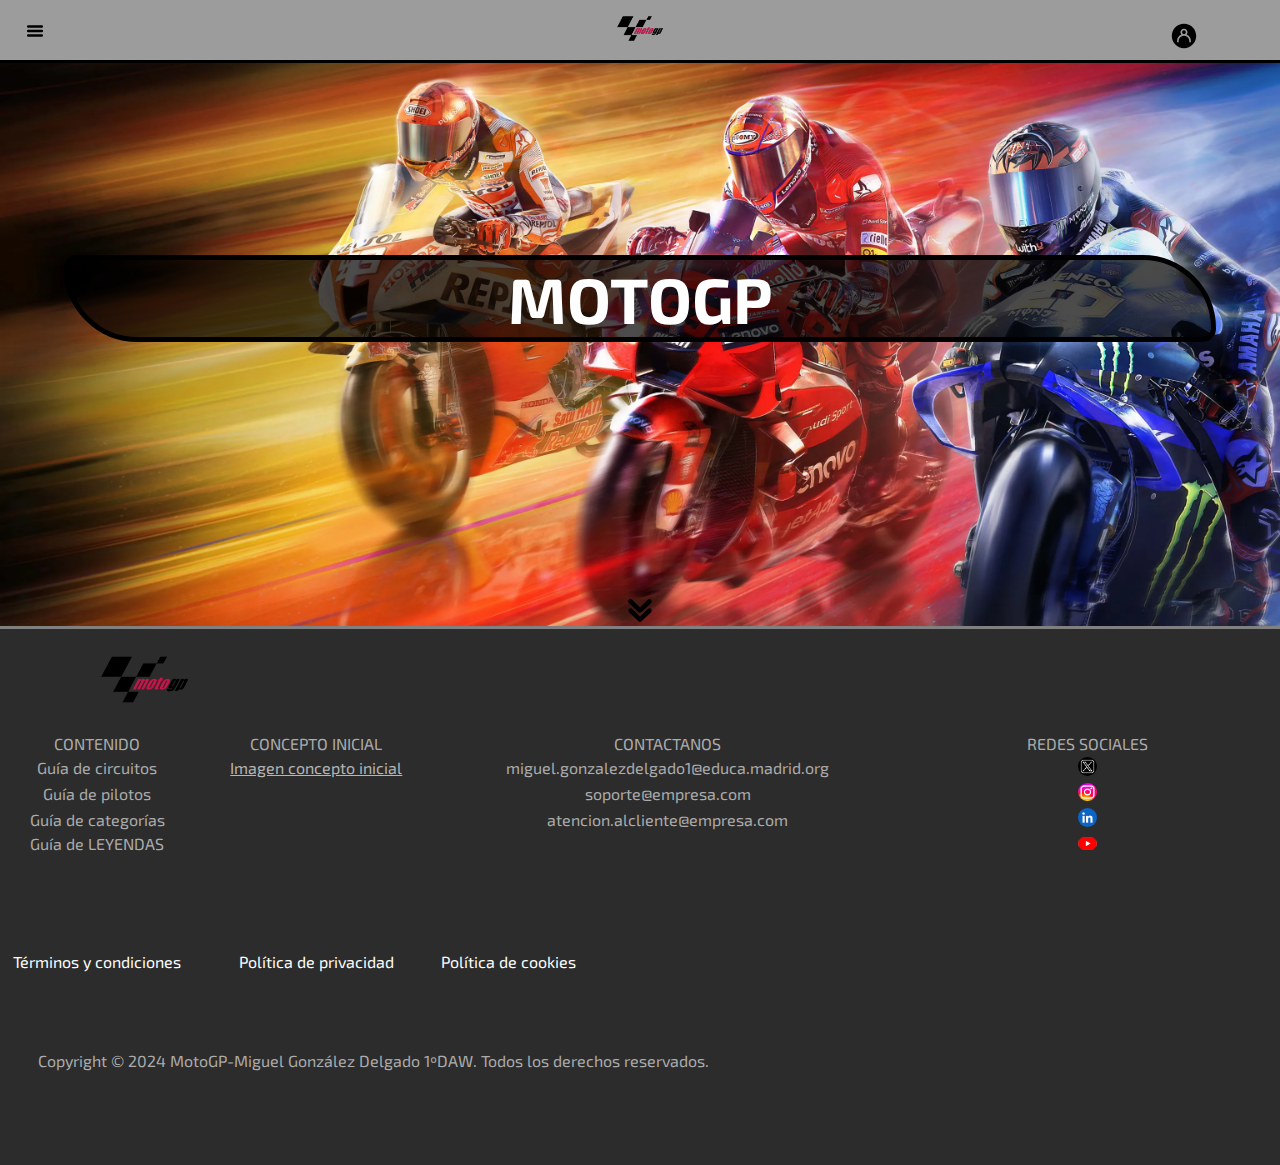
<file: HTML/FirstWeb/index.html>
<!DOCTYPE html>
<html lang="en">

<head>
    <link rel="stylesheet" href="./estilos.css">
    <link rel="shortcut icon" href="./img_practica_final/logoMotoGP.png" type="image/x-icon">
    <meta charset="UTF-8">
    <meta name="viewport" content="width=device-width, initial-scale=1.0">
    <title>MotoGP</title>
</head>

<body class="index_bg">
    <header>
        <table class="img_motogp_formulario">
            <tr>
                <td style="width:10%; align-items: center; margin:10%;">
                    <div class="btn_menu">
                        <span><img src="./img_practica_final/menu.svg" alt="Menú" width="25%"></span>
                        <div class="menu-content">
                            <nav>
                                <table>
                                    <tr>
                                        <td>
                                            <button class="btn_menu-content"><a href="./index.html"
                                                    class="link">Portal</a></button>
                                        </td>
                                    </tr>
                                    <tr>
                                        <td>
                                            <button class="btn_menu-content"><a href="./description.html"
                                                    class="link">Descripción</a></button>
                                        </td>
                                    </tr>
                                </table>
                            </nav>
                        </div>
                    </div>
                </td>
                <td style="width:80%;">
                    <div>
                        <a href="./index.html">
                            <img src="./img_practica_final/logoMotoGP.png" alt="MotoGP.com" title="MotoGP" width="5%">
                        </a>
                    </div>
                </td>
                <td style="width:10%; align-items: center; margin:10%;">
                    <div class="btn_menu">
                        <span><img src="./img_practica_final/usuarioIcon.svg" alt="Menú" width="40%"></span>
                        <div class="menu-content">
                            <nav>
                                <table>
                                    <tr>
                                        <td>
                                            <button class="btn_menu-content"><a href="./log_in.html" class="link">Log
                                                    in</a></button>
                                        </td>
                                    </tr>
                                    <tr>
                                        <td>
                                            <button class="btn_menu-content"><a href="./register.html"
                                                    class="link">Register</a></button>
                                        </td>
                                    </tr>
                                    <tr>
                                        <td>
                                            <button class="btn_menu-content"><a href="./Log Out.html" class="link">Log
                                                    Out</a></button>
                                        </td>
                                    </tr>
                                </table>
                            </nav>
                        </div>
                </td>
            </tr>
        </table>
    </header>
    <main>
        <section>
            <div class="index_title">
                <strong>MOTOGP</strong>
            </div>
            <div class="scroll_down">
                <img src="./img_practica_final/flecha.svg" alt="Scroll down" style="width: 2%;">
            </div>
        </section>
    </main>
    <footer>
        <table style="width: 100%;">
            <tr>
                <td style="width: 15%; text-align:right;">
                    <img src="./img_practica_final/logoMotoGP.png" alt="MotoGP logo" style="width: 50%;">
                </td>
            </tr>
            <tr>
                <td>CONTENIDO</td>
                <td>CONCEPTO INICIAL</td>
                <td>CONTACTANOS</td>
                <td>REDES SOCIALES</td>
            </tr>
            <tr>
                <td>Guía de circuitos</td>
                <td><a href="./img_practica_final/Prueba 1ª Evaluación.png" style="color: rgb(182, 182, 182);">Imagen
                        concepto inicial</a>
                </td>
                <td>miguel.gonzalezdelgado1@educa.madrid.org</td>
                <td><a href="https://x.com/home"><img src="./img_practica_final/twitter.png" alt="x.com"
                            style="width: 5%;" title="x.com" class="redes"></a></td>
            </tr>
            <tr>
                <td>
                    Guía de pilotos
                </td>
                <td></td>
                <td>
                    soporte@empresa.com
                </td>
                <td>
                    <a href="https://www.instagram.com"><img src="./img_practica_final/instagram.jpeg" alt="instagram"
                            style="width: 5%;" title="Instagram.com" class="redes"></a>
                </td>
            </tr>
            <tr>
                <td>
                    Guía de categorías
                </td>
                <td></td>
                <td>
                    atencion.alcliente@empresa.com
                </td>
                <td>
                    <a href="https://www.linkedin.com"><img src="./img_practica_final/linkedin.png" alt="linkedin"
                            style="width: 5%;" title="linkedin.com" class="redes"></a>
                </td>
            </tr>
            <tr>
                <td>
                    Guía de LEYENDAS
                </td>
                <td></td>
                <td></td>
                <td>
                    <a href="https://www.youtube.com"><img src="./img_practica_final/youtube.png" alt="YouTube"
                            style="width: 5%;" title="YouTube.com" class="redes"></a>
                </td>
            </tr>
            <tr>
                <td>
                    <br><br><br><br><br>
                    <a href="" class="link">Términos y condiciones</a>
                    <br>

                </td>
                <td>
                    <br><br><br><br><br>
                    <a href="" class="link">Política de privacidad</a>
                </td>
                <td style="text-align: left;">
                    <br><br><br><br><br>
                    <a href="" class="link">Política de cookies</a>
                </td>
            </tr>
        </table>
        <br><br>
        <p style="text-align: left; margin: 3%;">Copyright © 2024 MotoGP-Miguel González Delgado 1ºDAW. Todos los
            derechos reservados.</p>
        <br><br><br>
    </footer>
</body>

</html>
</file>
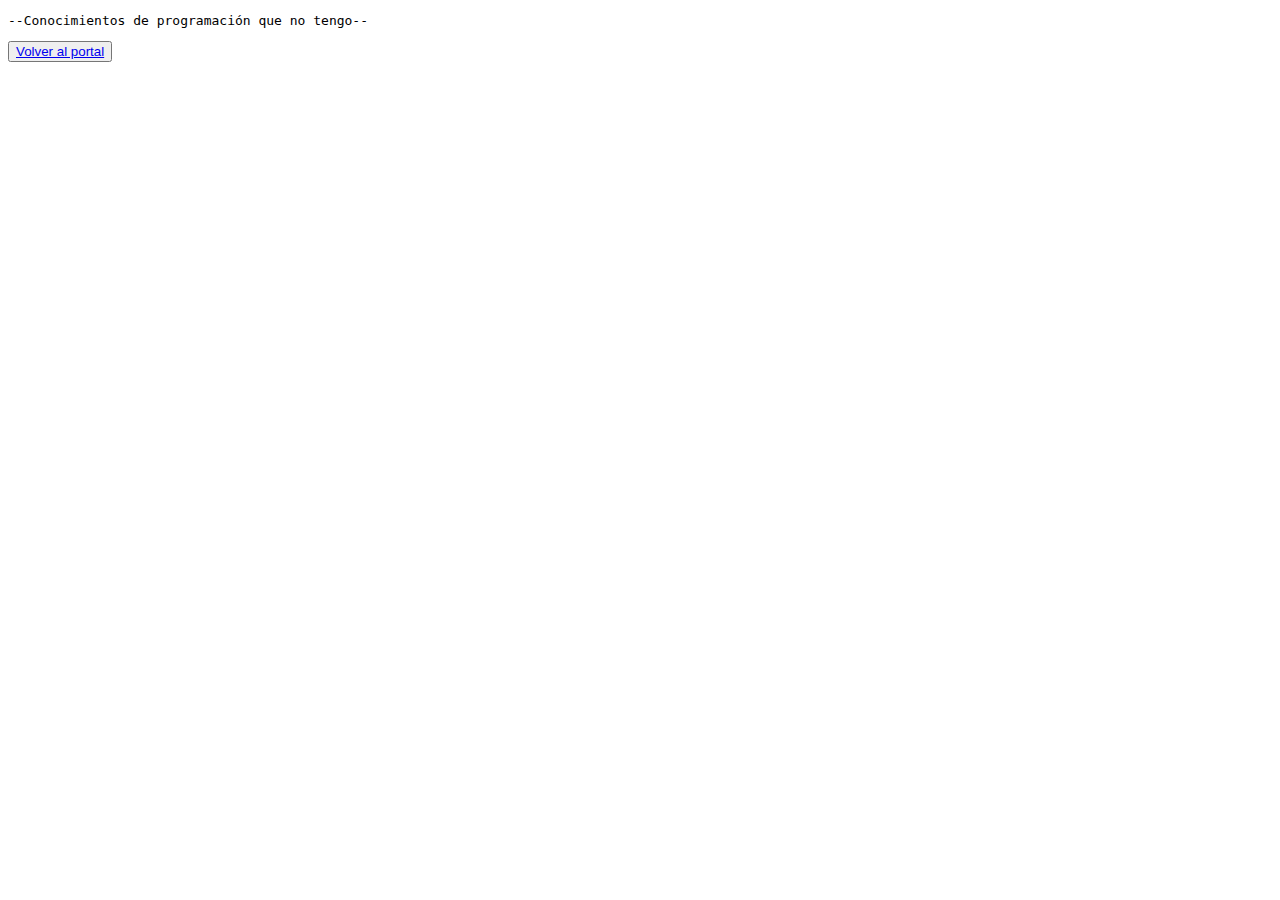
<file: HTML/FirstWeb/Log Out.html>
<!DOCTYPE html>
<html lang="en">

<head>
    <link rel="shortcut icon" href="./img_practica_final/logoMotoGP.png" type="image/x-icon">
    <meta charset="UTF-8">
    <meta name="viewport" content="width=device-width, initial-scale=1.0">
    <title>Log Out</title>
</head>

<body>
    <pre>--Conocimientos de programación que no tengo--</pre>
    <button><a href="./index.html">Volver al portal</a></button>
</body>

</html>
</file>
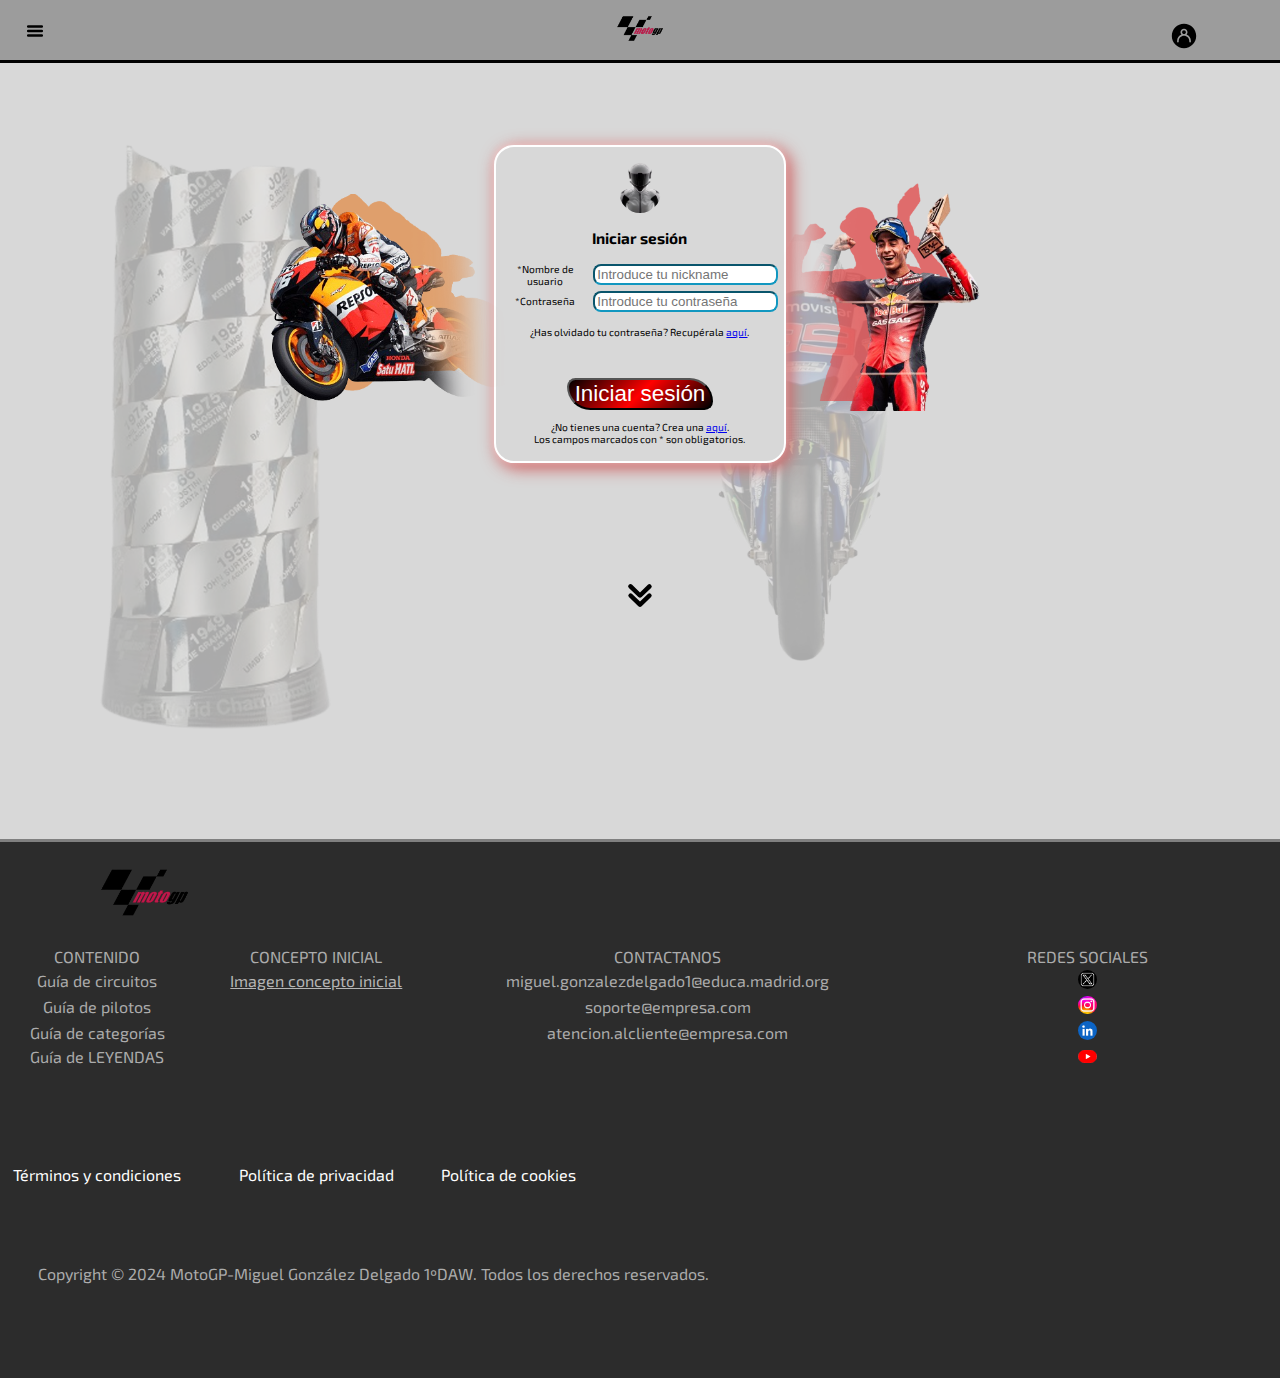
<file: HTML/FirstWeb/log_in.html>
<!DOCTYPE html>
<html lang="es">

<head>
    <link rel="stylesheet" href="./estilos.css">
    <link rel="shortcut icon" href="./img_practica_final/logoMotoGP.png" type="image/x-icon">
    <meta charset="UTF-8">
    <meta name="viewport" content="width=device-width, initial-scale=1.0">
    <title>MotoGP</title>
</head>

<body class="form_bg">
    <header>
        <table class="img_motogp_formulario">
            <tr>
                <td style="width:10%; align-items: center; margin:10%;">
                    <div class="btn_menu">
                        <span><img src="./img_practica_final/menu.svg" alt="Menú" width="25%"></span>
                        <div class="menu-content">
                            <nav>
                                <table>
                                    <tr>
                                        <td>
                                            <button class="btn_menu-content"><a href="./index.html"
                                                    class="link">Portal</a></button>
                                        </td>
                                    </tr>
                                    <tr>
                                        <td>
                                            <button class="btn_menu-content"><a href="./description.html"
                                                    class="link">Descripción</a></button>
                                        </td>
                                    </tr>
                                </table>
                            </nav>
                        </div>
                    </div>
                </td>
                <td style="width:80%;">
                    <div>
                        <a href="./index.html">
                            <img src="./img_practica_final/logoMotoGP.png" alt="MotoGP.com" title="MotoGP" width="5%">
                        </a>
                    </div>
                </td>
                <td style="width:10%; align-items: center; margin:10%;">
                    <div class="btn_menu">
                        <span><img src="./img_practica_final/usuarioIcon.svg" alt="Menú" width="40%"></span>
                        <div class="menu-content">
                            <nav>
                                <table>
                                    <tr>
                                        <td>
                                            <button class="btn_menu-content"><a href="./log_in.html" class="link">Log
                                                    in</a></button>
                                        </td>
                                    </tr>
                                    <tr>
                                        <td>
                                            <button class="btn_menu-content"><a href="./register.html"
                                                    class="link">Register</a></button>
                                        </td>
                                    </tr>
                                    <tr>
                                        <td>
                                            <button class="btn_menu-content"><a href="./Log Out.html" class="link">Log
                                                    Out</a></button>
                                        </td>
                                    </tr>
                                </table>
                            </nav>
                        </div>
                </td>
            </tr>
        </table>
    </header>
    <table style="width: 100%;">
        <tr>
            <td style="width: 100%;" colspan="2">
                <main>
                    <section>
                        <br><br><br><br>
                        <table class="tabla_register_imgs" style="width: 70%;">
                            <td style="text-align: right; width:33%;">
                                <img src="./img_practica_final/loginFotoIzquierda.png" alt="pedrosa_adorno"
                                    style="width: 70%; filter: drop-shadow(30px -10px #e2883eb3); margin:5%;"
                                    class="sombra_imgs">
                            </td>
                            <td style="width:33%;">
                                <table class="tabla_login">
                                    <td>
                                        <form action="archivo.php" method="post">
                                            <img src="./img_practica_final/fotoPerfil.png" alt="perfil"
                                                class="img_perfil">
                                            <div class="registro">
                                                <h2>Iniciar sesión</h2>
                                                <table style="margin: auto;">
                                                    <tr>
                                                        <td>
                                                            <label for="usu">*Nombre de usuario</label>
                                                        </td>
                                                        <td>
                                                            <input type="text" name="reg" id="usu"
                                                                placeholder="Introduce tu nickname" required
                                                                class="text_inputs">
                                                        </td>
                                                    </tr>
                                                    <tr>
                                                        <td>
                                                            <label for="contraseña">*Contraseña</label>
                                                        </td>
                                                        <td>
                                                            <input type="password" name="reg" id="contraseña"
                                                                placeholder="Introduce tu contraseña" required
                                                                class="text_inputs" minlength="6">
                                                        </td>
                                                    </tr>
                                                    <tr>
                                                        <td colspan="2">
                                                            <p>¿Has olvidado tu contraseña? Recupérala <a href="./Log Out.html">aquí</a>.</p>
                                                        </td>
                                                    </tr>
                                                </table>
                                                <br>
                                                <table style="margin: auto;">
                                                    <tr>
                                                        <td colspan="4">
                                                            <br>
                                                            <input type="submit" value="Iniciar sesión">
                                                            <p>¿No tienes una cuenta? Crea una <a
                                                                    href="./register.html">aquí</a>.
                                                                <br>
                                                                Los campos marcados con * son obligatorios.
                                                            </p>
                                                        </td>
                                                    </tr>
                                                </table>
                                            </div>
                                        </form>
                                    </td>
                                </table>
                            </td>
                            <td style="text-align: left; width:33%;">
                                <img src="./img_practica_final/loginFotoDerecha.png" alt="acosta_adorno"
                                    style="width: 60%; filter: drop-shadow(-30px -10px #e23e3eb3); margin:5%;">
                            </td>
                        </table>
                    </section>
                </main>
            </td>
        </tr>
    </table>
    <br><br><br><br><br><br>
    <div class="scroll_down">
        <img src="./img_practica_final/flecha.svg" alt="Scroll down" style="width: 2%;">
    </div>
    <br><br><br><br><br><br><br><br><br><br><br><br>
    <footer>
        <table style="width: 100%;">
            <tr>
                <td style="width: 15%; text-align:right;">
                    <img src="./img_practica_final/logoMotoGP.png" alt="MotoGP logo" style="width: 50%;">
                </td>
            </tr>
            <tr>
                <td>CONTENIDO</td>
                <td>CONCEPTO INICIAL</td>
                <td>CONTACTANOS</td>
                <td>REDES SOCIALES</td>
            </tr>
            <tr>
                <td>Guía de circuitos</td>
                <td><a href="./img_practica_final/Prueba 1ª Evaluación.png" style="color: rgb(182, 182, 182);">Imagen
                        concepto inicial</a>
                </td>
                <td>miguel.gonzalezdelgado1@educa.madrid.org</td>
                <td><a href="https://x.com/home"><img src="./img_practica_final/twitter.png" alt="x.com"
                            style="width: 5%;" title="x.com" class="redes"></a></td>
            </tr>
            <tr>
                <td>
                    Guía de pilotos
                </td>
                <td></td>
                <td>
                    soporte@empresa.com
                </td>
                <td>
                    <a href="https://www.instagram.com"><img src="./img_practica_final/instagram.jpeg" alt="instagram"
                            style="width: 5%;" title="Instagram.com" class="redes"></a>
                </td>
            </tr>
            <tr>
                <td>
                    Guía de categorías
                </td>
                <td></td>
                <td>
                    atencion.alcliente@empresa.com
                </td>
                <td>
                    <a href="https://www.linkedin.com"><img src="./img_practica_final/linkedin.png" alt="linkedin"
                            style="width: 5%;" title="linkedin.com" class="redes"></a>
                </td>
            </tr>
            <tr>
                <td>
                    Guía de LEYENDAS
                </td>
                <td></td>
                <td></td>
                <td>
                    <a href="https://www.youtube.com"><img src="./img_practica_final/youtube.png" alt="YouTube"
                            style="width: 5%;" title="YouTube.com" class="redes"></a>
                </td>
            </tr>
            <tr>
                <td>
                    <br><br><br><br><br>
                    <a href="" class="link">Términos y condiciones</a>
                    <br>
                    
                </td>
                <td>
                    <br><br><br><br><br>
                    <a href="" class="link">Política de privacidad</a>
                </td>
                <td style="text-align: left;">
                    <br><br><br><br><br>
                    <a href="" class="link">Política de cookies</a>
                </td>
            </tr>
        </table>
        <br><br>
        <p style="text-align: left; margin: 3%;">Copyright © 2024 MotoGP-Miguel González Delgado 1ºDAW. Todos los derechos reservados.</p>
        <br><br><br>
    </footer>
</body>
</html>
</file>
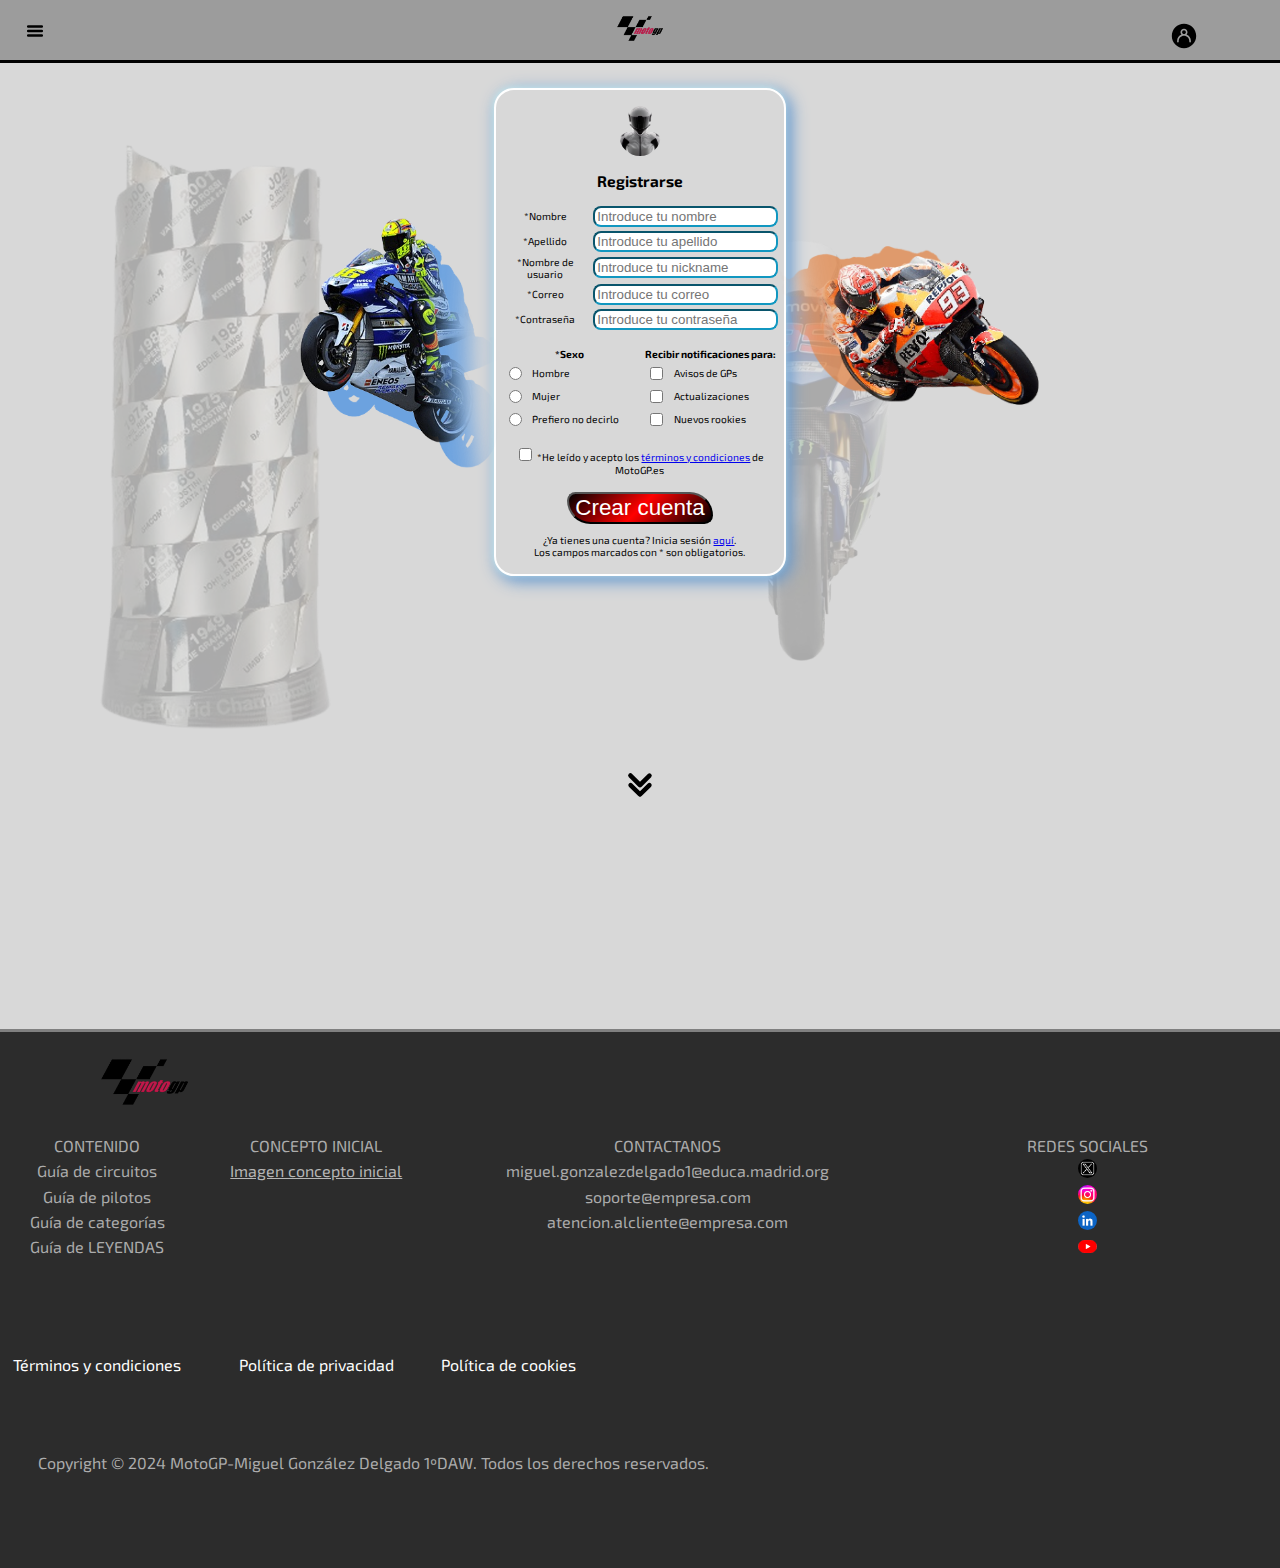
<file: HTML/FirstWeb/register.html>
<!DOCTYPE html>
<html lang="es">

<head>
    <link rel="stylesheet" href="./estilos.css">
    <link rel="shortcut icon" href="./img_practica_final/logoMotoGP.png" type="image/x-icon">
    <meta charset="UTF-8">
    <meta name="viewport" content="width=device-width, initial-scale=1.0">
    <title>MotoGP</title>
</head>

<body class="form_bg">
    <header>
        <table class="img_motogp_formulario">
            <tr>
                <td style="width:10%; align-items: center; margin:10%;">
                    <div class="btn_menu">
                        <span><img src="./img_practica_final/menu.svg" alt="Menú" width="25%"></span>
                        <div class="menu-content">
                            <nav>
                                <table>
                                    <tr>
                                        <td>
                                            <button class="btn_menu-content"><a href="./index.html"
                                                    class="link">Portal</a></button>
                                        </td>
                                    </tr>
                                    <tr>
                                        <td>
                                            <button class="btn_menu-content"><a href="./description.html"
                                                    class="link">Descripción</a></button>
                                        </td>
                                    </tr>
                                </table>
                            </nav>
                        </div>
                    </div>
                </td>
                <td style="width:80%;">
                    <div>
                        <a href="./index.html">
                            <img src="./img_practica_final/logoMotoGP.png" alt="MotoGP.com" title="MotoGP" width="5%">
                        </a>
                    </div>
                </td>
                <td style="width:10%; align-items: center; margin:10%;">
                    <div class="btn_menu">
                        <span><img src="./img_practica_final/usuarioIcon.svg" alt="Menú" width="40%"></span>
                        <div class="menu-content">
                            <nav>
                                <table>
                                    <tr>
                                        <td>
                                            <button class="btn_menu-content"><a href="./log_in.html" class="link">Log
                                                    in</a></button>
                                        </td>
                                    </tr>
                                    <tr>
                                        <td>
                                            <button class="btn_menu-content"><a href="./register.html"
                                                    class="link">Register</a></button>
                                        </td>
                                    </tr>
                                    <tr>
                                        <td>
                                            <button class="btn_menu-content"><a href="./Log Out.html" class="link">Log
                                                    Out</a></button>
                                        </td>
                                    </tr>
                                </table>
                            </nav>
                        </div>
                </td>
            </tr>
        </table>
    </header>
    <table style="width: 100%;">
        <tr>
            <td style="width: 100%;" colspan="2">
                <main>
                    <section>
                        <br>
                        <table class="tabla_register_imgs" style="width: 70%;">
                            <td style="text-align: right; width:33%;">
                                <img src="./img_practica_final/registerFotoIzquierda.png" alt="rossi_adorno"
                                    style="width: 60%; filter: drop-shadow(25px 25px #3e8be2b3); margin:5%;"
                                    class="sombra_imgs">
                            </td>
                            <td style="width:33%;">
                                <table class="tabla_register">
                                    <td>
                                        <form action="archivo.php" method="post">
                                            <img src="./img_practica_final/fotoPerfil.png" alt="perfil"
                                                class="img_perfil">
                                            <div class="registro">
                                                <h2>Registrarse</h2>
                                                <table style="margin: auto;">
                                                    <tr>
                                                        <td>
                                                            <label for="name">*Nombre</label>
                                                        </td>
                                                        <td>
                                                            <input type="text" name="reg" id="name"
                                                                placeholder="Introduce tu nombre" required
                                                                class="text_inputs">
                                                        </td>
                                                    </tr>
                                                    <tr>
                                                        <td>
                                                            <label for="apell">*Apellido</label>
                                                        </td>
                                                        <td>
                                                            <input type="text" name="reg" id="apell"
                                                                placeholder="Introduce tu apellido" required
                                                                class="text_inputs">
                                                        </td>
                                                    </tr>
                                                    <tr>
                                                        <td>
                                                            <label for="usu">*Nombre de usuario</label>
                                                        </td>
                                                        <td>
                                                            <input type="text" name="reg" id="usu"
                                                                placeholder="Introduce tu nickname" required
                                                                class="text_inputs">
                                                        </td>
                                                    </tr>
                                                    <tr>
                                                        <td>
                                                            <label for="correo">*Correo</label>
                                                        </td>
                                                        <td>
                                                            <input type="email" name="reg" id="correo"
                                                                placeholder="Introduce tu correo" required
                                                                class="text_inputs">
                                                        </td>
                                                    </tr>
                                                    <tr>
                                                        <td>
                                                            <label for="contraseña">*Contraseña</label>
                                                        </td>
                                                        <td>
                                                            <input type="password" name="reg" id="contraseña"
                                                                placeholder="Introduce tu contraseña" required
                                                                class="text_inputs" minlength="6">
                                                        </td>
                                                    </tr>
                                                </table>
                                                <br>
                                                <table style="margin: auto;">
                                                    <tr>
                                                        <td colspan="2" style="width: 50%;">
                                                            <label for="sexo"><strong>*Sexo</strong></label>
                                                        </td>
                                                        <td style="width: 50%;" colspan="2">
                                                            <label for="notis"><strong>Recibir notificaciones
                                                                    para:</strong></label>
                                                        </td>
                                                    </tr>
                                                    <tr>
                                                        <td>
                                                            <input type="radio" name="sexo" id="male" required>
                                                        </td>
                                                        <td style="text-align: left;">
                                                            <label for="male">Hombre</label>
                                                        </td>
                                                        <td>
                                                            <input type="checkbox" name="notis" id="gp">
                                                        </td>
                                                        <td style="text-align: left;">
                                                            <label for="gp">Avisos de GPs</label>
                                                        </td>
                                                    </tr>
                                                    <tr>
                                                        <td>
                                                            <input type="radio" name="sexo" id="female" required>
                                                        </td>
                                                        <td style="text-align: left;">
                                                            <label for="female">Mujer</label>
                                                        </td>
                                                        <td>
                                                            <input type="checkbox" name="notis" id="actualiz">
                                                        </td>
                                                        <td style="text-align: left;">
                                                            <label for="actualiz">Actualizaciones</label>
                                                        </td>
                                                    </tr>
                                                    <tr>
                                                        <td>
                                                            <input type="radio" name="sexo" id="none" required>
                                                        </td>
                                                        <td style="text-align: left;">
                                                            <label for="none">Prefiero no decirlo</label>
                                                        </td>
                                                        <td>
                                                            <input type="checkbox" name="notis" id="fichaje">
                                                        </td>
                                                        <td style="text-align: left;">
                                                            <label for="fichaje">Nuevos rookies</label>
                                                        </td>
                                                    </tr>
                                                    <tr>
                                                        <td colspan="4">
                                                            <br>
                                                            <input type="checkbox" name="aceptar" id="terms" required>
                                                            <label for="terms">*He leído y acepto los <a
                                                                    href="./terms.html">términos y
                                                                    condiciones</a> de MotoGP.es</label>
                                                            <br>
                                                        </td>
                                                    </tr>
                                                    <tr>
                                                        <td colspan="4">
                                                            <br>
                                                            <input type="submit" value="Crear cuenta">
                                                            <p>¿Ya tienes una cuenta? Inicia sesión <a
                                                                    href="./log_in.html">aquí</a>.
                                                                <br>
                                                                Los campos marcados con * son obligatorios.
                                                            </p>
                                                        </td>
                                                    </tr>
                                                </table>
                                            </div>
                                        </form>
                                    </td>
                                </table>
                            </td>
                            <td style="text-align: left; width:33%;">
                                <img src="./img_practica_final/registerFotoDerecha.png" alt="marquez_adorno"
                                    style="width: 80%; filter: drop-shadow(-30px -10px #e2803eb3); margin:5%;">
                            </td>
                        </table>
                    </section>
                </main>
            </td>
        </tr>
    </table>
    <br><br><br><br><br><br><br><br><br><br>
    <div class="scroll_down">
        <img src="./img_practica_final/flecha.svg" alt="Scroll down" style="width: 2%;">
    </div>
    <br><br><br><br><br><br><br><br><br><br><br><br>
    <footer>
        <table style="width: 100%;">
            <tr>
                <td style="width: 15%; text-align:right;">
                    <img src="./img_practica_final/logoMotoGP.png" alt="MotoGP logo" style="width: 50%;">
                </td>
            </tr>
            <tr>
                <td>CONTENIDO</td>
                <td>CONCEPTO INICIAL</td>
                <td>CONTACTANOS</td>
                <td>REDES SOCIALES</td>
            </tr>
            <tr>
                <td>Guía de circuitos</td>
                <td><a href="./img_practica_final/Prueba 1ª Evaluación.png" style="color: rgb(182, 182, 182);">Imagen
                        concepto inicial</a>
                </td>
                <td>miguel.gonzalezdelgado1@educa.madrid.org</td>
                <td><a href="https://x.com/home"><img src="./img_practica_final/twitter.png" alt="x.com"
                            style="width: 5%;" title="x.com" class="redes"></a></td>
            </tr>
            <tr>
                <td>
                    Guía de pilotos
                </td>
                <td></td>
                <td>
                    soporte@empresa.com
                </td>
                <td>
                    <a href="https://www.instagram.com"><img src="./img_practica_final/instagram.jpeg" alt="instagram"
                            style="width: 5%;" title="Instagram.com" class="redes"></a>
                </td>
            </tr>
            <tr>
                <td>
                    Guía de categorías
                </td>
                <td></td>
                <td>
                    atencion.alcliente@empresa.com
                </td>
                <td>
                    <a href="https://www.linkedin.com"><img src="./img_practica_final/linkedin.png" alt="linkedin"
                            style="width: 5%;" title="linkedin.com" class="redes"></a>
                </td>
            </tr>
            <tr>
                <td>
                    Guía de LEYENDAS
                </td>
                <td></td>
                <td></td>
                <td>
                    <a href="https://www.youtube.com"><img src="./img_practica_final/youtube.png" alt="YouTube"
                            style="width: 5%;" title="YouTube.com" class="redes"></a>
                </td>
            </tr>
            <tr>
                <td>
                    <br><br><br><br><br>
                    <a href="" class="link">Términos y condiciones</a>
                    <br>
                    
                </td>
                <td>
                    <br><br><br><br><br>
                    <a href="" class="link">Política de privacidad</a>
                </td>
                <td style="text-align: left;">
                    <br><br><br><br><br>
                    <a href="" class="link">Política de cookies</a>
                </td>
            </tr>
        </table>
        <br><br>
        <p style="text-align: left; margin: 3%;">Copyright © 2024 MotoGP-Miguel González Delgado 1ºDAW. Todos los derechos reservados.</p>
        <br><br><br>
    </footer>
</body>

</html>
</file>
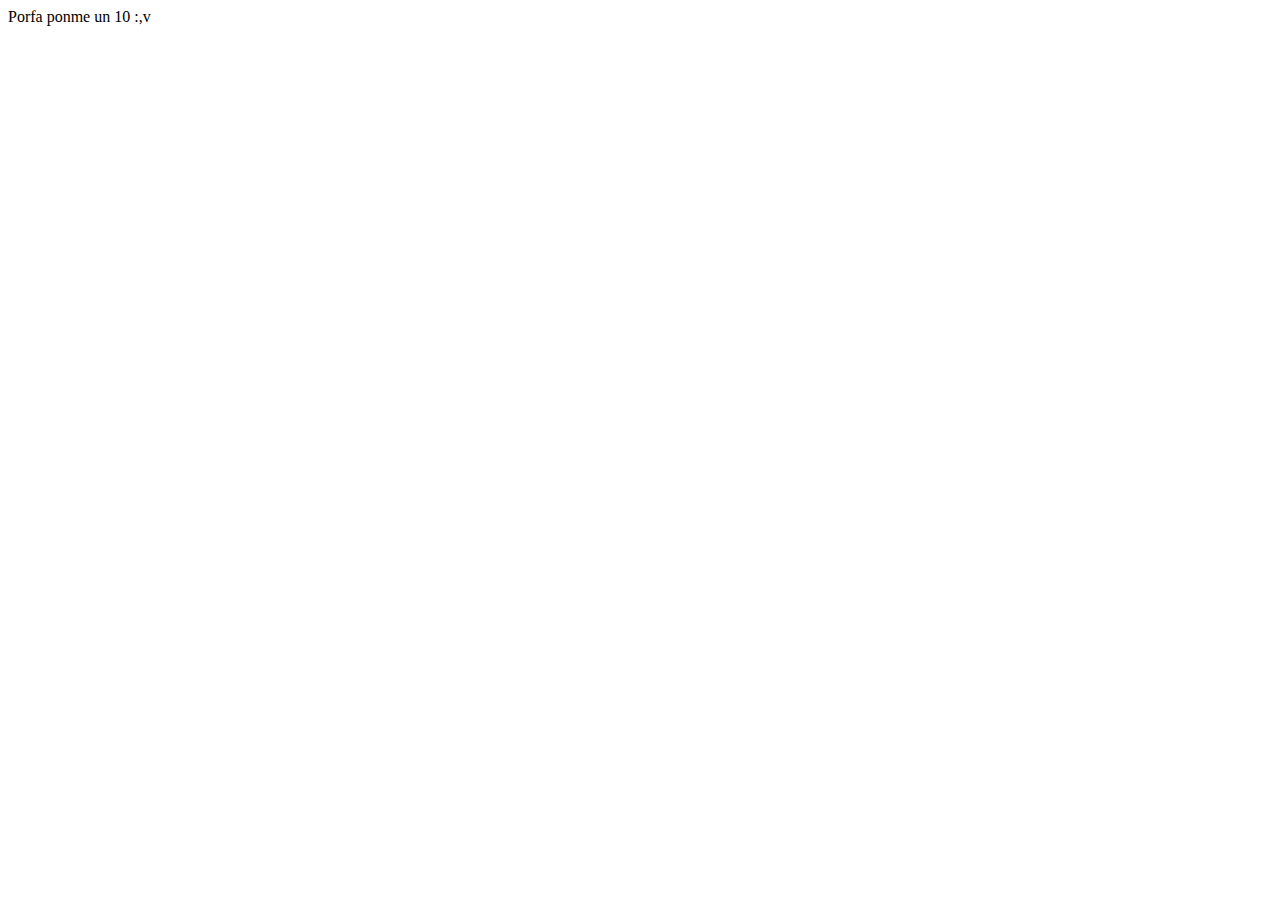
<file: HTML/FirstWeb/terms.html>
<!DOCTYPE html>
<html lang="en">

<head>
    <link rel="shortcut icon" href="./img_practica_final/logoMotoGP.png" type="image/x-icon">
    <meta charset="UTF-8">
    <meta name="viewport" content="width=device-width, initial-scale=1.0">
    <title>Document</title>
</head>

<body>
    Porfa ponme un 10 :,v
</body>

</html>
</file>
<file: HTML/FirstWeb/estilos.css>
@import url('https://fonts.googleapis.com/css2?family=Exo+2:ital,wght@0,100..900;1,100..900&display=swap');

html {
    scroll-behavior: smooth;
}

body {
    font-family: "Exo 2", sans-serif;
    margin: 0%;
}

header {
    border-bottom: solid black;
    background-color: rgb(156, 156, 156);
}

footer {
    text-align: center;
    align-content: center;
    align-items: center;
    color: rgb(172, 172, 172);
    border-top: solid grey;
    background-color: rgb(44, 44, 44);
}

input[type="submit"] {
    background: linear-gradient(135deg, rgb(0, 0, 0), rgb(255, 0, 0), rgb(0, 0, 0));
    color: rgb(255, 255, 255);
    font-size: 1.4rem;
    border-radius: 40px 110px 40px 110px;
}

nav:hover {
    position: absolute;
}

.tabla_footer {
    text-align: center;
    align-content: center;
    align-items: center;
}

/* FORMULARIOS */

.img_motogp_formulario {
    align-items: center;
    justify-content: center;
    text-align: center;
    width: 100%;
    height: 5%;
}

.img_perfil {
    border-radius: 5rem;
    width: 15%;
}

.registro {
    text-align: center;
    font-size: 0.8vw;
}

.tabla_register {
    background-color: #d8d8d8;
    align-items: center;
    justify-content: center;
    text-align: center;
    margin: auto;
    border: 2px;
    border-radius: 20px;
    border-style: solid;
    border-color: white;
    box-shadow: -1px -1px 6px 0 rgb(200, 232, 236), 4px 4px 16px 2px rgb(102, 153, 207);
}

.tabla_login {
    background-color: #d8d8d8;
    align-items: center;
    justify-content: center;
    text-align: center;
    margin: auto;
    border: 2px;
    border-radius: 20px;
    border-style: solid;
    border-color: white;
    box-shadow: -1px -1px 6px 0 rgb(236, 200, 200), 4px 4px 16px 2px rgb(207, 102, 102);
}

.form_bg {
    background: #d8d8d8;
    background-color: rgb(216, 216, 216);
    background-image: url(img_practica_final/fondo.png);
    background-size: cover;
    background-attachment: fixed;
}

.tabla_register_imgs {
    align-items: center;
    justify-content: center;
    margin: auto;
    border: 2px;
}

.text_inputs {
    border-radius: 8px;
    border-color: rgb(17, 151, 192);
}

.sombra_imgs {
    display: inline-block;
}

.btn_menu {
    position: absolute;
    margin-top: -0.5%;
    width: 5%;
    border: none;
    background-color: transparent;
}

.btn_menu:hover .btn_menu-content {
    display: block;
    border: none;
    box-shadow: 2px 2px 0 rgb(255, 255, 255);
}

.btn_menu-content {
    background: linear-gradient(135deg, rgb(0, 0, 0), rgb(255, 0, 0), rgb(0, 0, 0));
    border-radius: 40px 110px 40px 110px;
    display: none;
    font-size: 120%;
    min-width: 120%;
}

.btn_menu-content:hover {
    background: linear-gradient(135deg, rgb(0, 0, 0), rgb(143, 196, 0), rgb(0, 0, 0));
}

.link { 
    color: #ffffff;
    text-decoration: none;
}

.link:hover {
    color: rgb(177, 177, 177);
    text-decoration: none;

}

.scroll_down {
    align-items: center;
    justify-content: center;
    text-align: center;
}

.redes {
    border-radius: 12px;
}

/* INDEX */

.index_title {
    color: white;
    font-size: 5vw;
    background-color: rgba(0, 0, 0, 0.7);
    display: flex;
    margin: 5%;
    margin-top: 15%;
    margin-bottom: 20%;
    justify-content: center;
    text-align: center;
    border: 5px solid;
    border-color: black;
    border-radius: 20px 110px 20px 110px;
}

.index_bg {
    background-image: url(./img_practica_final/indexbackground.webp);
    background-size: cover;
    background-attachment: fixed;
}

/* DESCRIPTION */

.desc_bg {
    background: linear-gradient( black, #081836, #071127);
    background-attachment: fixed;
}

.desc_title {
    color: white;
    margin: 10%;
    font-weight: bold;
    font-size: 2.8vw;
    border-bottom: white 3px solid;
    display: flex;
    justify-content: center;
}

.desc_subtitle {
    color: white;
    margin: 5%;
    font-weight: bold;
    font-size: 1.8vw;
    border-bottom: white 1.5px solid;
    display: flex;
    justify-content: center;
}

.desc_grid {
    display: flex;
    justify-content: space-evenly;
}

.desc_tarjeta {
    display: flex;
    flex-direction: column;
    box-shadow: 4px 4px #0c1936;
    border-radius: 10px;
    background-color: #172a52;
    width: 20%;
    height: 40%;
    margin-top: 6%;
    align-items: center;
    filter: grayscale(100);
    transition: 0.5s;
}

.desc_tarjeta_title {
    color: white;
    font-size: 1.3vw;
    font-weight: bold;
}

.desc_img_tarjeta {
    width: 100%;
    object-fit: cover;
    border-radius: 10px;
    filter: grayscale(100);
    transition: 0.5s;
}

.desc_bandera {
    width: 9%;
    margin-left: 4%;
    border-radius: 5px;
}

.desc_descripciones {
    display: flex;
    flex-direction: row;
    justify-content: space-around;
    color: white;
    font-size: 1.5vw;
}

.desc_descripciones_img {
    object-fit: cover;
    border-radius: 20px;
    width: 170%;
}

.desc_tarjeta:hover {
    filter: grayscale(0);
    transition: 0.5s;
    width: 22%;
}

.desc_img_tarjeta:hover {
    filter: brightness(1.5);
    filter: grayscale(0);
    transition: 0.5s;
}
</file>
